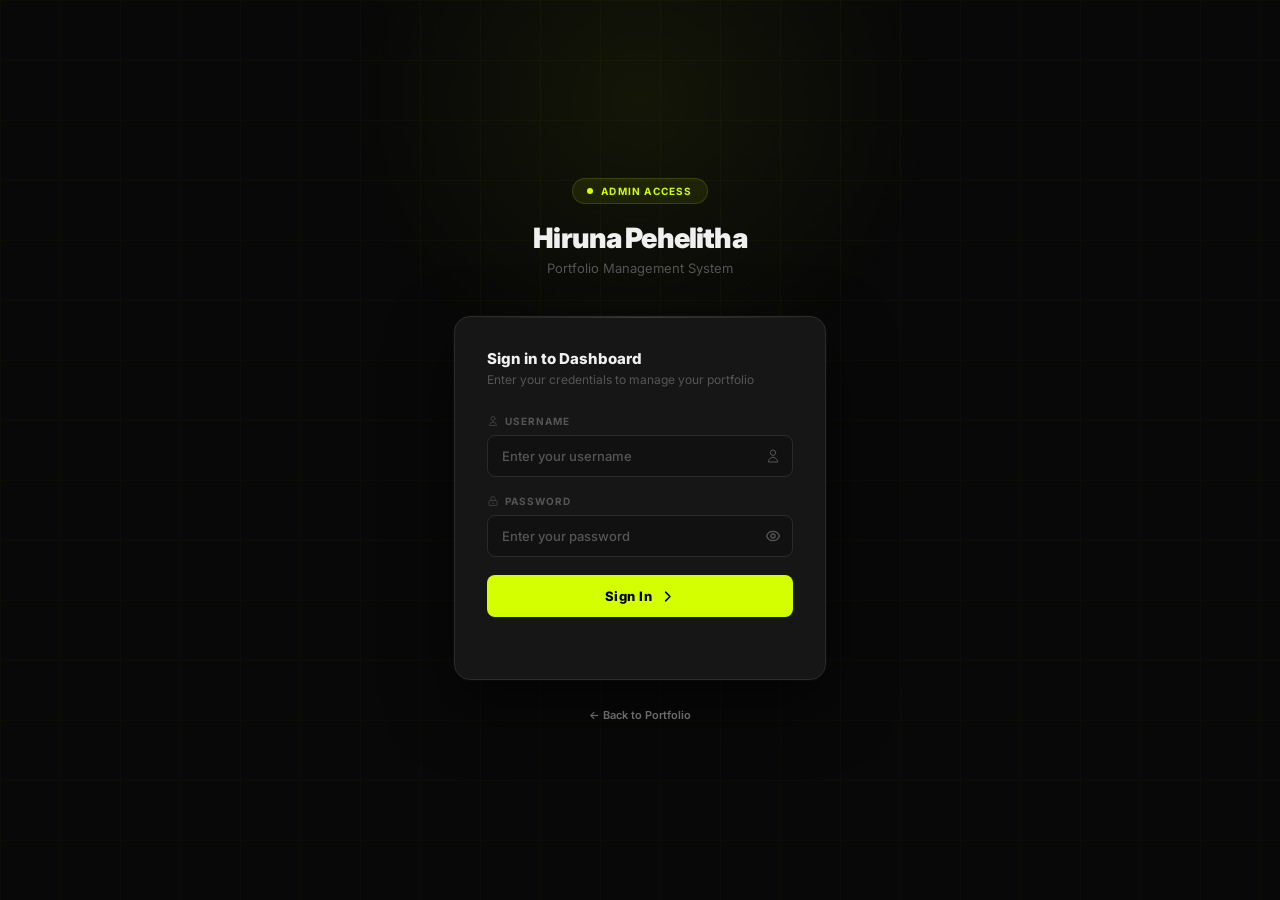
<file: login.html>
<!DOCTYPE html>
<html lang="en">
<head>
  <meta charset="UTF-8" />
  <meta name="viewport" content="width=device-width, initial-scale=1.0" />
  <title>Admin Login — Hiruna Pehelitha</title>
  <meta name="robots" content="noindex, nofollow" />
  <link href="https://fonts.googleapis.com/css2?family=Inter:wght@300;400;500;600;700;800;900&display=swap" rel="stylesheet" />
  <style>
    *, *::before, *::after { box-sizing: border-box; margin: 0; padding: 0; }

    :root {
      --bg: #080808;
      --surface: #111111;
      --card: #161616;
      --border: #1e1e1e;
      --border-light: #2a2a2a;
      --accent: #d4ff00;
      --accent-dim: rgba(212,255,0,0.08);
      --text: #f0f0f0;
      --text-muted: #555;
      --text-dim: #888;
      --danger: #ff4444;
      --radius: 8px;
    }

    body {
      font-family: 'Inter', sans-serif;
      background: var(--bg);
      color: var(--text);
      min-height: 100vh;
      display: flex;
      align-items: center;
      justify-content: center;
      overflow: hidden;
      position: relative;
    }

    /* Animated grid background */
    body::before {
      content: '';
      position: fixed;
      inset: 0;
      background-image:
        linear-gradient(rgba(212,255,0,0.025) 1px, transparent 1px),
        linear-gradient(90deg, rgba(212,255,0,0.025) 1px, transparent 1px);
      background-size: 60px 60px;
      z-index: 0;
      pointer-events: none;
      animation: gridPan 30s linear infinite;
    }

    @keyframes gridPan {
      0% { background-position: 0 0; }
      100% { background-position: 60px 60px; }
    }

    /* Glowing orb */
    body::after {
      content: '';
      position: fixed;
      top: -200px;
      left: 50%;
      transform: translateX(-50%);
      width: 600px;
      height: 600px;
      background: radial-gradient(circle, rgba(212,255,0,0.06) 0%, transparent 70%);
      border-radius: 50%;
      z-index: 0;
      pointer-events: none;
    }

    .login-wrapper {
      position: relative;
      z-index: 1;
      width: 100%;
      max-width: 420px;
      padding: 24px;
    }

    /* Brand header */
    .brand {
      text-align: center;
      margin-bottom: 40px;
    }
    .brand-badge {
      display: inline-flex;
      align-items: center;
      gap: 8px;
      background: var(--accent-dim);
      border: 1px solid rgba(212,255,0,0.15);
      border-radius: 100px;
      padding: 6px 14px;
      margin-bottom: 20px;
    }
    .brand-badge-dot {
      width: 6px;
      height: 6px;
      border-radius: 50%;
      background: var(--accent);
      animation: pulse 2s ease-in-out infinite;
    }
    @keyframes pulse {
      0%, 100% { opacity: 1; transform: scale(1); }
      50% { opacity: 0.5; transform: scale(0.8); }
    }
    .brand-badge-text {
      font-size: 10px;
      font-weight: 700;
      letter-spacing: 0.12em;
      text-transform: uppercase;
      color: var(--accent);
    }
    .brand-title {
      font-size: 28px;
      font-weight: 900;
      letter-spacing: -0.03em;
      color: var(--text);
      line-height: 1;
      margin-bottom: 8px;
    }
    .brand-sub {
      font-size: 13px;
      color: var(--text-muted);
      font-weight: 400;
    }

    /* Card */
    .login-card {
      background: var(--card);
      border: 1px solid var(--border-light);
      border-radius: 16px;
      padding: 32px;
      box-shadow: 0 0 0 1px rgba(255,255,255,0.02), 0 24px 64px rgba(0,0,0,0.6);
      backdrop-filter: blur(20px);
      position: relative;
      overflow: hidden;
    }

    .login-card::before {
      content: '';
      position: absolute;
      top: 0; left: 0; right: 0;
      height: 1px;
      background: linear-gradient(90deg, transparent, rgba(212,255,0,0.2), transparent);
    }

    .card-header {
      margin-bottom: 28px;
    }
    .card-title {
      font-size: 15px;
      font-weight: 800;
      color: var(--text);
      margin-bottom: 4px;
    }
    .card-sub {
      font-size: 12px;
      color: var(--text-muted);
    }

    /* Form */
    .form-group {
      margin-bottom: 18px;
    }
    .form-label {
      font-size: 10px;
      font-weight: 700;
      letter-spacing: 0.1em;
      text-transform: uppercase;
      color: var(--text-muted);
      margin-bottom: 8px;
      display: flex;
      align-items: center;
      gap: 6px;
    }
    .form-label svg {
      width: 12px;
      height: 12px;
      opacity: 0.6;
    }

    .input-wrap {
      position: relative;
    }
    .form-input {
      width: 100%;
      background: var(--surface);
      border: 1px solid var(--border-light);
      border-radius: var(--radius);
      padding: 12px 42px 12px 14px;
      font-size: 13px;
      font-weight: 500;
      color: var(--text);
      font-family: inherit;
      transition: border-color 0.2s, box-shadow 0.2s;
      outline: none;
    }
    .form-input::placeholder { color: var(--text-muted); }
    .form-input:focus {
      border-color: rgba(212,255,0,0.4);
      box-shadow: 0 0 0 3px rgba(212,255,0,0.06);
    }
    .form-input.error {
      border-color: rgba(255,68,68,0.5);
      box-shadow: 0 0 0 3px rgba(255,68,68,0.08);
    }

    .input-icon {
      position: absolute;
      right: 12px;
      top: 50%;
      transform: translateY(-50%);
      width: 16px;
      height: 16px;
      color: var(--text-muted);
      pointer-events: none;
    }

    .toggle-pw {
      position: absolute;
      right: 12px;
      top: 50%;
      transform: translateY(-50%);
      background: none;
      border: none;
      cursor: pointer;
      color: var(--text-muted);
      padding: 0;
      display: flex;
      align-items: center;
      justify-content: center;
      transition: color 0.15s;
    }
    .toggle-pw:hover { color: var(--text); }
    .toggle-pw svg { width: 16px; height: 16px; }

    /* Submit */
    .btn-login {
      width: 100%;
      background: var(--accent);
      color: #000;
      border: none;
      border-radius: var(--radius);
      padding: 13px;
      font-size: 13px;
      font-weight: 800;
      font-family: inherit;
      cursor: pointer;
      letter-spacing: 0.04em;
      margin-top: 8px;
      position: relative;
      overflow: hidden;
      transition: transform 0.15s, box-shadow 0.15s;
      display: flex;
      align-items: center;
      justify-content: center;
      gap: 8px;
    }
    .btn-login:hover {
      transform: translateY(-1px);
      box-shadow: 0 8px 24px rgba(212,255,0,0.25);
    }
    .btn-login:active { transform: translateY(0); }
    .btn-login:disabled {
      opacity: 0.6;
      cursor: not-allowed;
      transform: none;
    }
    .btn-login svg { width: 15px; height: 15px; }

    /* Spinner */
    .spinner {
      width: 15px;
      height: 15px;
      border: 2px solid rgba(0,0,0,0.2);
      border-top-color: #000;
      border-radius: 50%;
      animation: spin 0.6s linear infinite;
      display: none;
    }
    @keyframes spin { to { transform: rotate(360deg); } }

    /* Error message */
    .error-msg {
      display: none;
      align-items: center;
      gap: 8px;
      background: rgba(255,68,68,0.08);
      border: 1px solid rgba(255,68,68,0.2);
      border-radius: var(--radius);
      padding: 10px 14px;
      margin-bottom: 18px;
      font-size: 12px;
      font-weight: 600;
      color: var(--danger);
      animation: shake 0.4s ease;
    }
    .error-msg.show { display: flex; }
    .error-msg svg { width: 14px; height: 14px; flex-shrink: 0; }

    @keyframes shake {
      0%, 100% { transform: translateX(0); }
      20% { transform: translateX(-6px); }
      40% { transform: translateX(6px); }
      60% { transform: translateX(-4px); }
      80% { transform: translateX(4px); }
    }

    /* Attempts counter */
    .attempts-left {
      font-size: 11px;
      color: var(--text-muted);
      text-align: center;
      margin-top: 14px;
      min-height: 16px;
    }
    .attempts-left.warn { color: var(--danger); }

    /* Footer */
    .login-footer {
      text-align: center;
      margin-top: 28px;
      font-size: 11px;
      color: var(--text-muted);
    }
    .login-footer a {
      color: var(--text-dim);
      text-decoration: none;
      font-weight: 600;
      transition: color 0.15s;
    }
    .login-footer a:hover { color: var(--text); }

    /* Lockout overlay */
    .lockout-overlay {
      position: absolute;
      inset: 0;
      background: rgba(8,8,8,0.95);
      backdrop-filter: blur(4px);
      border-radius: 16px;
      display: none;
      align-items: center;
      justify-content: center;
      flex-direction: column;
      gap: 12px;
      text-align: center;
      padding: 32px;
      z-index: 10;
    }
    .lockout-overlay.show { display: flex; }
    .lockout-icon { font-size: 40px; margin-bottom: 4px; }
    .lockout-title { font-size: 16px; font-weight: 800; color: var(--danger); }
    .lockout-sub { font-size: 12px; color: var(--text-muted); line-height: 1.6; }
    .lockout-timer {
      font-size: 28px;
      font-weight: 900;
      color: var(--text);
      letter-spacing: -0.04em;
      font-variant-numeric: tabular-nums;
    }
  </style>
</head>
<body>

<div class="login-wrapper">

  <!-- Brand -->
  <div class="brand">
    <div class="brand-badge">
      <div class="brand-badge-dot"></div>
      <span class="brand-badge-text">Admin Access</span>
    </div>
    <div class="brand-title">Hiruna Pehelitha</div>
    <div class="brand-sub">Portfolio Management System</div>
  </div>

  <!-- Login Card -->
  <div class="login-card">

    <!-- Lockout overlay -->
    <div class="lockout-overlay" id="lockout-overlay">
      <div class="lockout-icon">🔒</div>
      <div class="lockout-title">Access Suspended</div>
      <div class="lockout-sub">Too many failed attempts.<br>Please wait before trying again.</div>
      <div class="lockout-timer" id="lockout-timer">5:00</div>
    </div>

    <div class="card-header">
      <div class="card-title">Sign in to Dashboard</div>
      <div class="card-sub">Enter your credentials to manage your portfolio</div>
    </div>

    <!-- Error -->
    <div class="error-msg" id="error-msg">
      <svg fill="none" stroke="currentColor" viewBox="0 0 24 24"><path stroke-linecap="round" stroke-linejoin="round" stroke-width="2" d="M12 9v2m0 4h.01m-6.938 4h13.856c1.54 0 2.502-1.667 1.732-3L13.732 4c-.77-1.333-2.694-1.333-3.464 0L3.34 16c-.77 1.333.192 3 1.732 3z"/></svg>
      <span id="error-text">Invalid credentials. Please try again.</span>
    </div>

    <form id="login-form" autocomplete="off" onsubmit="handleLogin(event)">

      <!-- Username -->
      <div class="form-group">
        <label class="form-label" for="username">
          <svg fill="none" stroke="currentColor" viewBox="0 0 24 24"><path stroke-linecap="round" stroke-linejoin="round" stroke-width="2" d="M16 7a4 4 0 11-8 0 4 4 0 018 0zM12 14a7 7 0 00-7 7h14a7 7 0 00-7-7z"/></svg>
          Username
        </label>
        <div class="input-wrap">
          <input
            type="text"
            id="username"
            class="form-input"
            placeholder="Enter your username"
            autocomplete="off"
            spellcheck="false"
          />
          <svg class="input-icon" fill="none" stroke="currentColor" viewBox="0 0 24 24"><path stroke-linecap="round" stroke-linejoin="round" stroke-width="1.5" d="M16 7a4 4 0 11-8 0 4 4 0 018 0zM12 14a7 7 0 00-7 7h14a7 7 0 00-7-7z"/></svg>
        </div>
      </div>

      <!-- Password -->
      <div class="form-group">
        <label class="form-label" for="password">
          <svg fill="none" stroke="currentColor" viewBox="0 0 24 24"><path stroke-linecap="round" stroke-linejoin="round" stroke-width="2" d="M12 15v2m-6 4h12a2 2 0 002-2v-6a2 2 0 00-2-2H6a2 2 0 00-2 2v6a2 2 0 002 2zm10-10V7a4 4 0 00-8 0v4h8z"/></svg>
          Password
        </label>
        <div class="input-wrap">
          <input
            type="password"
            id="password"
            class="form-input"
            placeholder="Enter your password"
            autocomplete="off"
          />
          <button type="button" class="toggle-pw" onclick="togglePassword()" id="pw-toggle" tabindex="-1">
            <svg id="eye-icon" fill="none" stroke="currentColor" viewBox="0 0 24 24"><path stroke-linecap="round" stroke-linejoin="round" stroke-width="2" d="M15 12a3 3 0 11-6 0 3 3 0 016 0z"/><path stroke-linecap="round" stroke-linejoin="round" stroke-width="2" d="M2.458 12C3.732 7.943 7.523 5 12 5c4.478 0 8.268 2.943 9.542 7-1.274 4.057-5.064 7-9.542 7-4.477 0-8.268-2.943-9.542-7z"/></svg>
          </button>
        </div>
      </div>

      <button type="submit" class="btn-login" id="login-btn">
        <div class="spinner" id="spinner"></div>
        <span id="btn-text">Sign In</span>
        <svg id="btn-icon" fill="none" stroke="currentColor" viewBox="0 0 24 24"><path stroke-linecap="round" stroke-linejoin="round" stroke-width="2.5" d="M9 5l7 7-7 7"/></svg>
      </button>

      <div class="attempts-left" id="attempts-info"></div>

    </form>
  </div>

  <div class="login-footer">
    <a href="index.html">← Back to Portfolio</a>
  </div>

</div>

<script>
  // ── Hashed credentials (SHA-256) — plaintext is never stored ──────────────
  const CRED_USER_HASH = '47cfe6813bca219e5c0970ba27d5d88a4984a292a13ab696541ef0cd43c04cee';
  const CRED_PASS_HASH = 'e59750d886ceb9b8f11abc339cd867b0dc339a6d8f0a8bc3b0550dce3ca2842d';
  const SESSION_KEY    = 'portfolio_admin_token';
  const SESSION_TOKEN  = 'hp_adm_2026_session_active';
  const MAX_ATTEMPTS   = 5;
  const LOCKOUT_MS     = 5 * 60 * 1000; // 5 minutes

  let lockoutTimer = null;

  // ── Redirect if already logged in ────────────────────────────────────────
  if (sessionStorage.getItem(SESSION_KEY) === SESSION_TOKEN) {
    window.location.replace('admin.html');
  }

  // ── Check for active lockout on load ─────────────────────────────────────
  function checkLockout() {
    const lockoutUntil = parseInt(localStorage.getItem('admin_lockout_until') || '0');
    if (Date.now() < lockoutUntil) {
      startLockoutUI(lockoutUntil - Date.now());
      return true;
    }
    return false;
  }
  checkLockout();

  // ── SHA-256 via Web Crypto API ────────────────────────────────────────────
  async function sha256(msg) {
    const enc = new TextEncoder().encode(msg);
    const buf = await crypto.subtle.digest('SHA-256', enc);
    return Array.from(new Uint8Array(buf)).map(b => b.toString(16).padStart(2, '0')).join('');
  }

  // ── Toggle password visibility ────────────────────────────────────────────
  function togglePassword() {
    const input = document.getElementById('password');
    const icon  = document.getElementById('eye-icon');
    const isHidden = input.type === 'password';
    input.type = isHidden ? 'text' : 'password';
    icon.innerHTML = isHidden
      ? '<path stroke-linecap="round" stroke-linejoin="round" stroke-width="2" d="M13.875 18.825A10.05 10.05 0 0112 19c-4.478 0-8.268-2.943-9.543-7a9.97 9.97 0 011.563-3.029m5.858.908a3 3 0 114.243 4.243M9.878 9.878l4.242 4.242M9.88 9.88l-3.29-3.29m7.532 7.532l3.29 3.29M3 3l3.59 3.59m0 0A9.953 9.953 0 0112 5c4.478 0 8.268 2.943 9.543 7a10.025 10.025 0 01-4.132 5.411m0 0L21 21"/>'
      : '<path stroke-linecap="round" stroke-linejoin="round" stroke-width="2" d="M15 12a3 3 0 11-6 0 3 3 0 016 0z"/><path stroke-linecap="round" stroke-linejoin="round" stroke-width="2" d="M2.458 12C3.732 7.943 7.523 5 12 5c4.478 0 8.268 2.943 9.542 7-1.274 4.057-5.064 7-9.542 7-4.477 0-8.268-2.943-9.542-7z"/>';
  }

  // ── Show error ─────────────────────────────────────────────────────────────
  function showError(msg) {
    const el = document.getElementById('error-msg');
    document.getElementById('error-text').textContent = msg;
    el.classList.remove('show');
    void el.offsetWidth; // force reflow to replay animation
    el.classList.add('show');
    document.getElementById('username').classList.add('error');
    document.getElementById('password').classList.add('error');
  }

  function clearError() {
    document.getElementById('error-msg').classList.remove('show');
    document.getElementById('username').classList.remove('error');
    document.getElementById('password').classList.remove('error');
  }

  // ── Lockout UI ────────────────────────────────────────────────────────────
  function startLockoutUI(remainingMs) {
    document.getElementById('lockout-overlay').classList.add('show');
    let remaining = Math.ceil(remainingMs / 1000);

    function updateTimer() {
      const m = Math.floor(remaining / 60);
      const s = remaining % 60;
      document.getElementById('lockout-timer').textContent =
        `${m}:${String(s).padStart(2, '0')}`;
      if (remaining <= 0) {
        clearInterval(lockoutTimer);
        document.getElementById('lockout-overlay').classList.remove('show');
        localStorage.removeItem('admin_lockout_until');
        localStorage.setItem('admin_attempt_count', '0');
        document.getElementById('attempts-info').textContent = '';
        document.getElementById('attempts-info').classList.remove('warn');
      }
      remaining--;
    }

    updateTimer();
    lockoutTimer = setInterval(updateTimer, 1000);
  }

  // ── Handle login ──────────────────────────────────────────────────────────
  async function handleLogin(e) {
    e.preventDefault();
    if (checkLockout()) return;

    const btn     = document.getElementById('login-btn');
    const spinner = document.getElementById('spinner');
    const btnText = document.getElementById('btn-text');
    const btnIcon = document.getElementById('btn-icon');

    const username = document.getElementById('username').value.trim();
    const password = document.getElementById('password').value;

    if (!username || !password) {
      showError('Both fields are required.');
      return;
    }

    // Loading state
    btn.disabled = true;
    spinner.style.display = 'block';
    btnText.textContent = 'Verifying…';
    btnIcon.style.display = 'none';
    clearError();

    // Small artificial delay for UX + hash computation
    await new Promise(r => setTimeout(r, 700));

    const [userHash, passHash] = await Promise.all([sha256(username), sha256(password)]);
    const valid = userHash === CRED_USER_HASH && passHash === CRED_PASS_HASH;

    spinner.style.display = 'none';
    btnText.textContent = 'Sign In';
    btnIcon.style.display = 'block';
    btn.disabled = false;

    if (valid) {
      // Success
      localStorage.setItem('admin_attempt_count', '0');
      sessionStorage.setItem(SESSION_KEY, SESSION_TOKEN);
      btnText.textContent = 'Success!';
      btn.style.background = '#22c55e';
      setTimeout(() => { window.location.replace('admin.html'); }, 400);
    } else {
      // Failed attempt
      let attempts = parseInt(localStorage.getItem('admin_attempt_count') || '0') + 1;
      localStorage.setItem('admin_attempt_count', String(attempts));

      const remaining = MAX_ATTEMPTS - attempts;
      if (remaining <= 0) {
        const lockUntil = Date.now() + LOCKOUT_MS;
        localStorage.setItem('admin_lockout_until', String(lockUntil));
        localStorage.setItem('admin_attempt_count', '0');
        startLockoutUI(LOCKOUT_MS);
        return;
      }

      showError(`Invalid credentials. ${remaining} attempt${remaining !== 1 ? 's' : ''} remaining.`);
      const attemptsEl = document.getElementById('attempts-info');

      if (remaining <= 2) {
        attemptsEl.textContent = `⚠️ ${remaining} attempt${remaining !== 1 ? 's' : ''} left before lockout`;
        attemptsEl.classList.add('warn');
      }

      document.getElementById('password').value = '';
      document.getElementById('password').focus();
    }
  }

  // ── Clear errors on input ─────────────────────────────────────────────────
  document.getElementById('username').addEventListener('input', clearError);
  document.getElementById('password').addEventListener('input', clearError);
</script>
</body>
</html>
</file>
